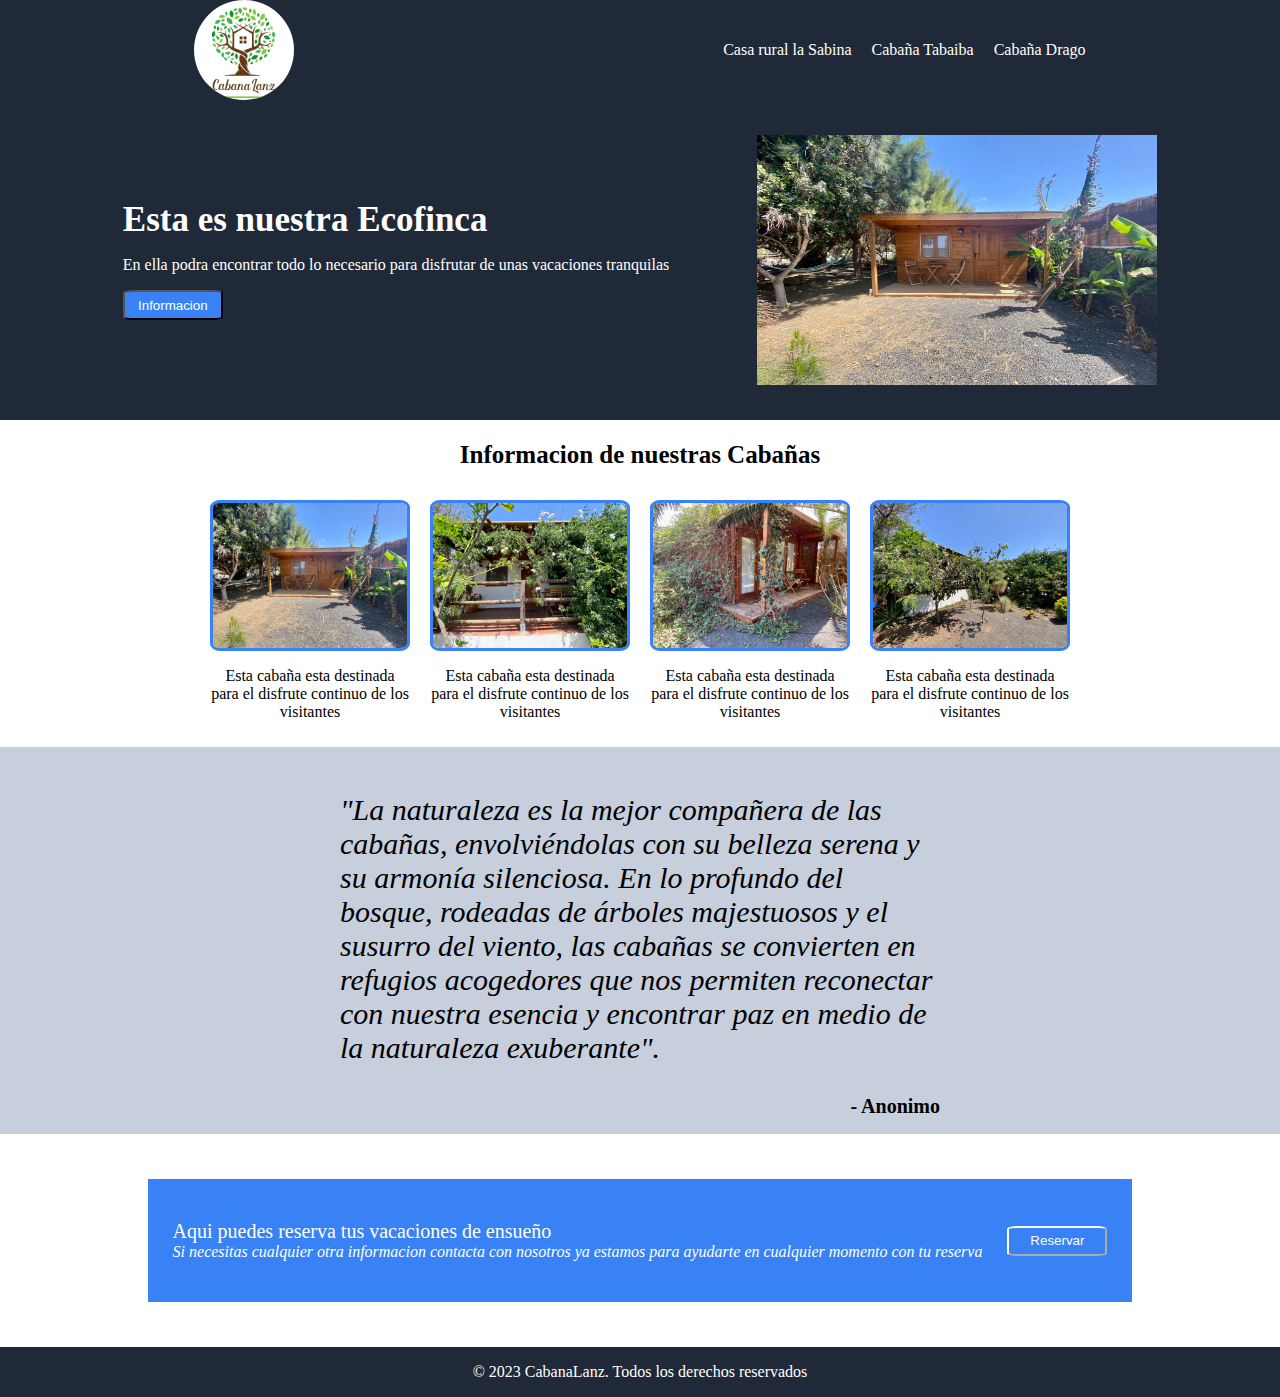
<file: index.html>
<!DOCTYPE html>
<html lang="en">
<head>
    <meta charset="UTF-8">
    <meta name="viewport" content="width=device-width, initial-scale=1.0">
    <title>ProyectOdin</title>
    <link rel="stylesheet" href="codigo.css">
</head>
<body>
<nav>
   <img src="/ProyectOdin/imagenes/foto cabanalanz.png" alt="Logo Cabanalanz" class="logo"> 
    <ul>   
        <li><a href="https://cabanalanz.com/cabana-lasabina/">Casa rural la Sabina</a></li>
        <li><a href="https://cabanalanz.com/cabana-tabaiba/">Cabaña Tabaiba</a></li>
        <li><a href="https://cabanalanz.com/cabana-drago/">Cabaña Drago</a></li>
    </ul>
</nav>
<header>
        <div class="caja1">
            <h1>Esta es nuestra Ecofinca</h1>
            <p class="text1">En ella podra encontrar todo lo necesario para disfrutar de unas vacaciones tranquilas</p>
            <button class="boton1"><a href="https://cabanalanz.com">Informacion</a></button>
        </div>
        <div class="caja2">
            <img src="/ProyectOdin/imagenes/photo_2023-04-18_08-19-46.jpg" alt="cabaña drago" class="imagen1">
        </div>
</header>
<div class="titulo">
    <h2>Informacion de nuestras Cabañas</h2>
</div>
<main>
    <div class="box">
        <img src="/ProyectOdin/imagenes/photo_2023-04-18_08-19-46.jpg" alt="cabaña tabaiba">
        <p>Esta cabaña esta destinada para el disfrute continuo de los visitantes</p>
    </div>
    <div class="box">
        <img src="/ProyectOdin/imagenes/Casa rural la sabina.jpg" alt="casa rural la sabina">
        <p>Esta cabaña esta destinada para el disfrute continuo de los visitantes</p>
    </div>
    <div class="box">
        <img src="/ProyectOdin/imagenes/Cabaña tabaiba.jpg" alt="cabaña tabaiba">
        <p>Esta cabaña esta destinada para el disfrute continuo de los visitantes</p>
    </div>
    <div class="box">
        <img src="/ProyectOdin/imagenes/jardines.jpg" alt="jardines cabanalanz">
        <p>Esta cabaña esta destinada para el disfrute continuo de los visitantes</p>
    </div>
</main>
<div class="notacita">
    <blockquote>
        <p class="cita">"La naturaleza es la mejor compañera de las cabañas, envolviéndolas con su belleza serena y su armonía silenciosa. En lo profundo del bosque, rodeadas de árboles majestuosos y el susurro del viento, las cabañas se convierten en refugios acogedores que nos permiten reconectar con nuestra esencia y encontrar paz en medio de la naturaleza exuberante".</p>
        <footer class="autor">- Anonimo</footer>
    </blockquote>
</div>
<div class="final">
    <div class="cajafinal"> 
        <p class="letrafinal"><span style="font-size: 20px; color: white;">Aqui puedes reserva tus vacaciones de ensueño</span> <br> <span style="color: white; font-style: italic;">Si necesitas cualquier otra informacion contacta con nosotros ya estamos para ayudarte en cualquier momento con tu reserva</span></p>
        <button class="boton2"><a href="https://cabanalanz.com/alquiler-cabanas-lanzarote/">Reservar</a></button>
    </div>    
</div>
<footer class="copy">
    <p>&copy; 2023 CabanaLanz. Todos los derechos reservados</p>
</footer>
</body>
</html>
</file>
<file: codigo.css>
body {
    margin: 0;
}
nav {
    display: flex;
    justify-content: space-around;
    background-color:   #1F2937;
}
ul {
    display: flex;
    gap: 20px;
    align-items: center;
}
li, a{ 
    list-style-type: none;
    text-decoration: none;
    color: white;
}
h1 {
    color: white;
    font-size: 35px;
    margin: 0;
}
.text1 {
    color: white;
}
.caja1 {
    display: flex;
    justify-content: center;
    flex-direction: column;

}
.caja2 {
    display: flex;
}
.boton1 {
    display: flex;
    justify-content: center;
    align-items: center;

    border-radius: 10%;
    background-color: #3882f6;
    color: white;
    width: 100px;
    height: 30px;
  
    
}
header {
    display: flex;
    justify-content: space-evenly;
    padding: 35px;
    background-color: #1F2937;
}

.logo {
    width: 100px;
    border-radius: 100%;
}
.imagen1 {
    width: 400px;
    height: 250px;
}
.titulo {
    display: flex;
    justify-content: center;
}
h2 {
    font-size: 25px;
}
main {
    display: flex;
    justify-content: center;
    align-items: center;
}
.box {
    display: flex;
    flex-direction: column;
    text-align: center;
    width: 200px;
    margin: 10px;
}
.box img {
    border-radius: 5%;
    border: 3px solid #3882f6 ;
}
.notacita {
    background-color: #c6cfdb;
    display: flex;
    justify-content: center;
}
blockquote {
    display: flex;
    flex-direction: column;
    width: 600px;

}
.cita {
    font-size: 30px;
    font-weight: 300;
    font-style: italic;
}
.autor {
    display: flex;
    flex-direction: row-reverse;
    font-weight: bold;
    font-size: 20px;
}
.final {
    display: flex;
    justify-content: center;
    padding: 45px;
   
}
.cajafinal {    
    display: flex;
    justify-content: space-around;
    align-items: center;
    gap: 25px;
    padding: 25px;
    background-color:  #3882f6  ;
}

.boton2 {
    display: flex;
    justify-content: center;
    align-items: center;
    order: 2;
    border-radius: 10%;
    background-color: #3882f6;
    color: white;
    width: 100px;
    height: 30px;
    border-color: white;
    
}
.letrafinal {
    order: 1;
    
}
.copy {
    display: flex;
    justify-content: center;
    background-color: #1F2937;
    color: white;
}









@media (max-width: 768px) {
    header {
      flex-direction: column;
    }
    .caja1 {
        text-align: center;
        justify-content: center;
        align-items: center;
    }
    .caja2 {
        margin-top: 10px;
        align-items: center;
        justify-content: center;
    }
    main {
        flex-direction: column;
    }
    blockquote {
        text-align: center;
    }
    .final {
        flex-direction: column;
      
        text-align: center;
    }
    .cajafinal {
        flex-direction: column;
    }
   
}
</file>
